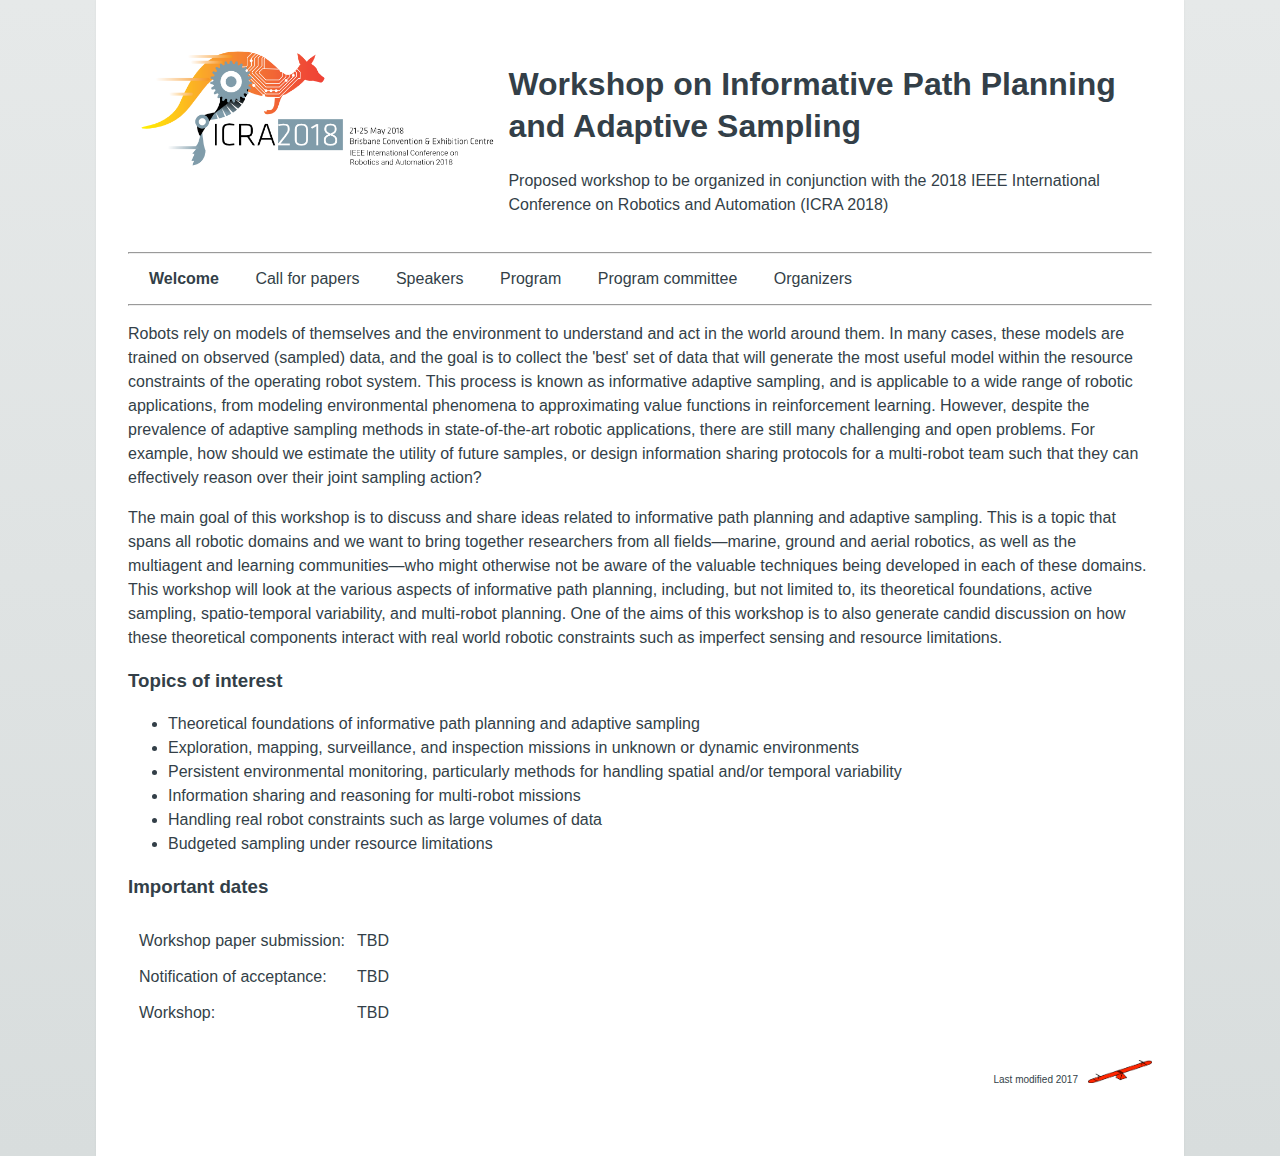
<file: index.html>
<!DOCTYPE html>
<html>

    <head>
        <meta charset="utf-8">
        <meta http-equiv="X-UA-Compatible" content="IE=edge,chrome=1">
        <title>ICRA2018 Proposed Workshop | Informative Path Planning and Adaptive Sampling</title>
        <meta name="description" content="ICRA2018 Proposed Workshop | Informative Path Planning and Adaptive Sampling">
        <meta name="author" content="Jen Jen Chung">
        <link rel="stylesheet" href="main.css">
    </head>
    <body>
        <!--
            Top horizontal navigation bar
        -->
<table>
  <tr>
    <th><a href="http://www.icra2018.org" target="_blank"><img src="icra2018_logo.png" height="128"/></a></th>
    <th><h1>Workshop on Informative Path Planning and Adaptive Sampling</h1><p> Proposed workshop to be organized in conjunction with the 2018 IEEE International Conference on Robotics and Automation (<a href="http://www.icra2018.org/" target="_blank">ICRA 2018</a>)</p></th>
  </tr>
</table>
<hr />
<div id="navbar"> 
  <ul>
    <li><a href="#"><b>Welcome</b></a></li> 
    <li><a href="call-for-papers.html">Call for papers</a></li>
    <li><a href="speakers.html">Speakers</a></li>
	  <li><a href="program.html">Program</a></li>
	  <li><a href="committee.html">Program committee</a></li>
	  <li><a href="organizers.html">Organizers</a></li>
  </ul> 
</div> 
<hr />
        <p>Robots rely on models of themselves and the environment to understand and act in the world around them. In many cases, these models are trained on observed (sampled) data, and the goal is to collect the 'best' set of data that will generate the most useful model within the resource constraints of the operating robot system. This process is known as informative adaptive sampling, and is applicable to a wide range of robotic applications, from modeling environmental phenomena to approximating value functions in reinforcement learning. However, despite the prevalence of adaptive sampling methods in state-of-the-art robotic applications, there are still many challenging and open problems. For example, how should we estimate the utility of future samples, or design information sharing protocols for a multi-robot team such that they can effectively reason over their joint sampling action?
        </p>
         
        <!--<p>Adaptive sampling is often based on information-theoretic measures for estimating information content and future utility.
        </p>-->

        <!--<p>Informative adaptive sampling is an effective tool for generating the models required in a wide range of robotic applications, from modeling environmental phenomena to approximating value functions in reinforcement learning. However, despite the prevalence of information theoretic sampling methods in state-of-the-art robotic applications, there are still many challenging and open problems. For example, how should we estimate the utility of future samples, or design information sharing protocols for a multi-robot team such they can effectively reason over their joint sampling action?
        </p>-->
        
        <p>The main goal of this workshop is to discuss and share ideas related to informative path planning and adaptive sampling. This is a topic that spans all robotic domains and we want to bring together researchers from all fields&mdash;marine, ground and aerial robotics, as well as the multiagent and learning communities&mdash;who might otherwise not be aware of the valuable techniques being developed in each of these domains. This workshop will look at the various aspects of informative path planning, including, but not limited to, its theoretical foundations, active sampling, spatio-temporal variability, and multi-robot planning. One of the aims of this workshop is to also generate candid discussion on how these theoretical components interact with real world robotic constraints such as imperfect sensing and resource limitations.
        </p>
        
        <h3>Topics of interest</h3>
        <ul>
          <li>Theoretical foundations of informative path planning and adaptive sampling</li>
          <li>Exploration, mapping, surveillance, and inspection missions in unknown or dynamic environments</li>
          <li>Persistent environmental monitoring, particularly methods for handling spatial and/or temporal variability</li>
          <li>Information sharing and reasoning for multi-robot missions</li>
          <li>Handling real robot constraints such as large volumes of data</li>
          <li>Budgeted sampling under resource limitations</li>
        </ul>

        <h3>Important dates</h3>
        <table>
            <tr >
                <th>Workshop paper submission:</th>
                <th>TBD</th>
            </tr>
            <tr>
                <th>Notification of acceptance:</th>
                <th>TBD</th>
            </tr>
            <tr>
                <th>Workshop:</th>
                <th>TBD</th>
            </tr>
        </table>        

    </body>
    <BR CLEAR="right"/>
    <footer>Last modified 2017&emsp;<img src="red_seesaw.png" width="64"/></footer>
</html>
</file>
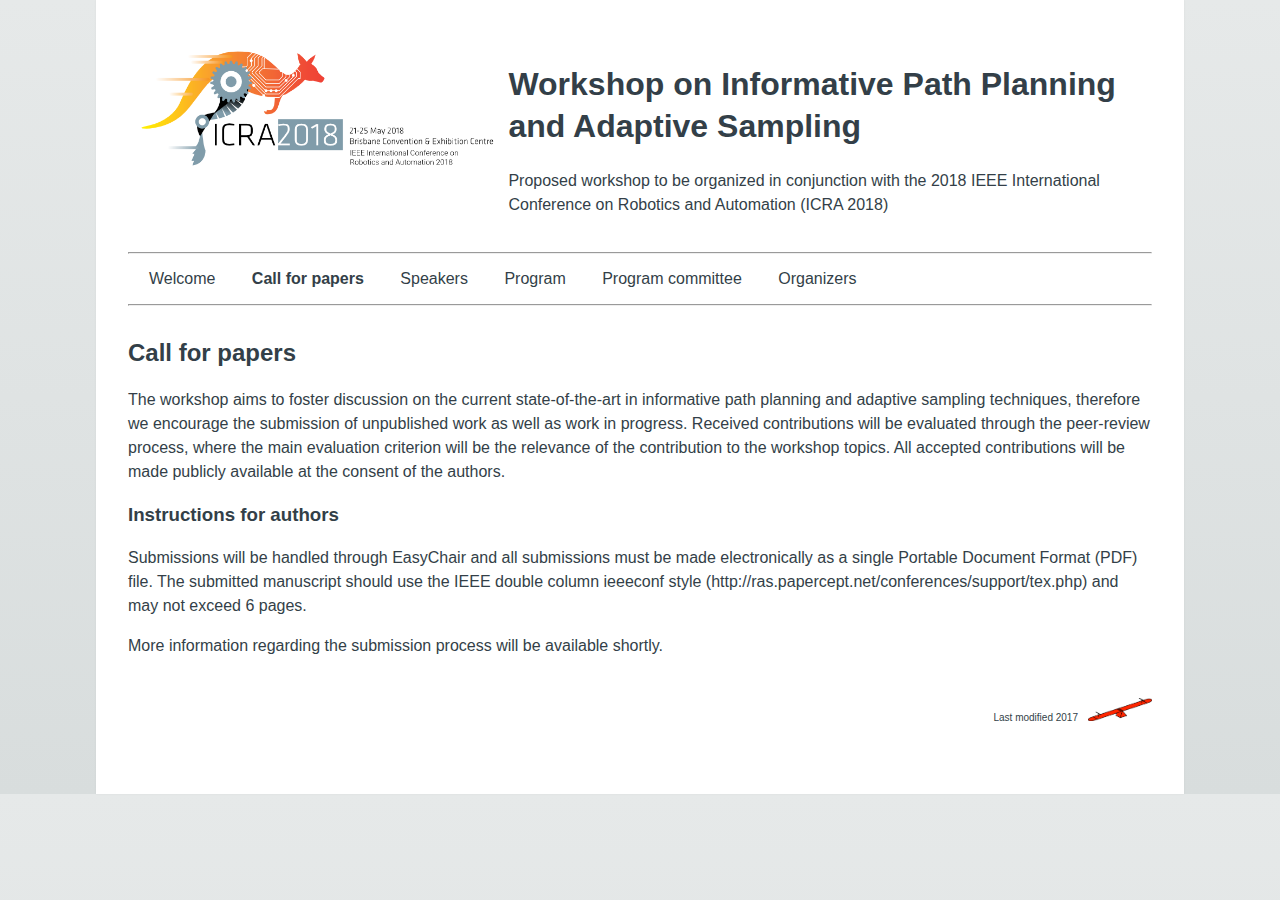
<file: call-for-papers.html>
<!DOCTYPE html>
<html>

    <head>
        <meta charset="utf-8">
        <meta http-equiv="X-UA-Compatible" content="IE=edge,chrome=1">
        <title>ICRA2018 Proposed Workshop | Informative Path Planning and Adaptive Sampling</title>
        <meta name="description" content="ICRA2018 Proposed Workshop | Informative Path Planning and Adaptive Sampling">
        <meta name="author" content="Jen Jen Chung">
        <link rel="stylesheet" href="main.css">
    </head>
    <body>
        <!--
            Top horizontal navigation bar
        -->
<table>
  <tr>
    <th><a href="http://www.icra2018.org" target="_blank"><img src="icra2018_logo.png" height="128"/></a></th>
    <th><h1>Workshop on Informative Path Planning and Adaptive Sampling</h1><p>Proposed workshop to be organized in conjunction with the 2018 IEEE International Conference on Robotics and Automation (<a href="http://www.icra2018.org/" target="_blank">ICRA 2018</a>)</p></th>
  </tr>
</table>
<hr />
<div id="navbar"> 
  <ul>
    <li><a href="index.html">Welcome</a></li> 
    <li><a href="#"><b>Call for papers</b></a></li>
    <li><a href="speakers.html">Speakers</a></li>
	  <li><a href="program.html">Program</a></li>
	  <li><a href="committee.html">Program committee</a></li>
	  <li><a href="organizers.html">Organizers</a></li>
  </ul> 
</div> 
<hr />
        <h2>Call for papers</h2>
        <p>The workshop aims to foster discussion on the current state-of-the-art in informative path planning and adaptive sampling techniques, therefore we encourage the submission of unpublished work as well as work in progress. Received contributions will be evaluated through the peer-review process, where the main evaluation criterion will be the relevance of the contribution to the workshop topics. All accepted contributions will be made publicly available at the consent of the authors.</p>
        
        <h3>Instructions for authors</h3>
        <p>Submissions will be handled through EasyChair and all submissions must be made electronically as a single Portable Document Format (PDF) file. The submitted manuscript should use the IEEE double column ieeeconf style (<a href="http://ras.papercept.net/conferences/support/tex.php">http://ras.papercept.net/conferences/support/tex.php</a>) and may not exceed 6 pages.
        </p>
        
        <p>More information regarding the submission process will be available shortly.</p>
        
    </body>
    <BR CLEAR="right"/>
    <footer>Last modified 2017&emsp;<img src="red_seesaw.png" width="64"/></footer>
</html>
</file>
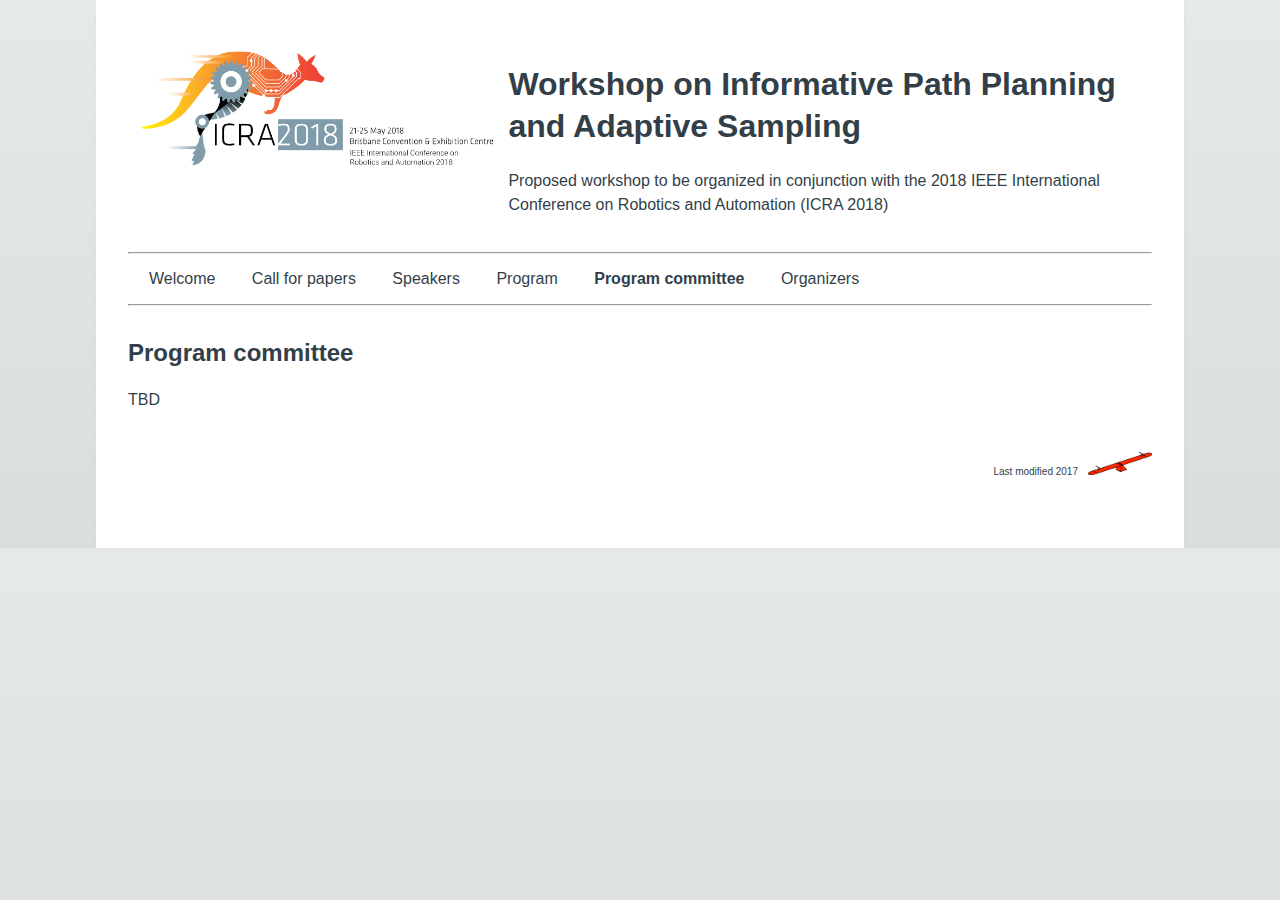
<file: committee.html>
<!DOCTYPE html>
<html>

    <head>
        <meta charset="utf-8">
        <meta http-equiv="X-UA-Compatible" content="IE=edge,chrome=1">
        <title>ICRA2018 Proposed Workshop | Informative Path Planning and Adaptive Sampling</title>
        <meta name="description" content="ICRA2018 Proposed Workshop | Informative Path Planning and Adaptive Sampling">
        <meta name="author" content="Jen Jen Chung">
        <link rel="stylesheet" href="main.css">
    </head>
    <body>
        <!--
            Top horizontal navigation bar
        -->
<table>
  <tr>
    <th><a href="http://www.icra2018.org" target="_blank"><img src="icra2018_logo.png" height="128"/></a></th>
    <th><h1>Workshop on Informative Path Planning and Adaptive Sampling</h1><p>Proposed workshop to be organized in conjunction with the 2018 IEEE International Conference on Robotics and Automation (<a href="http://www.icra2018.org/" target="_blank">ICRA 2018</a>)</p></th>
  </tr>
</table>
<hr />
<div id="navbar"> 
  <ul>
    <li><a href="index.html">Welcome</a></li> 
    <li><a href="call-for-papers.html">Call for papers</a></li>
    <li><a href="speakers.html">Speakers</a></li>
	  <li><a href="program.html">Program</a></li>
	  <li><a href="#"><b>Program committee</b></a></li>
	  <li><a href="organizers.html">Organizers</a></li>
  </ul> 
</div> 
<hr />
        <h2>Program committee</h2>
        
        <p>TBD
        </p>
        
    </body>
    <BR CLEAR="right"/>
    <footer>Last modified 2017&emsp;<img src="red_seesaw.png" width="64"/></footer>
</html>
</file>
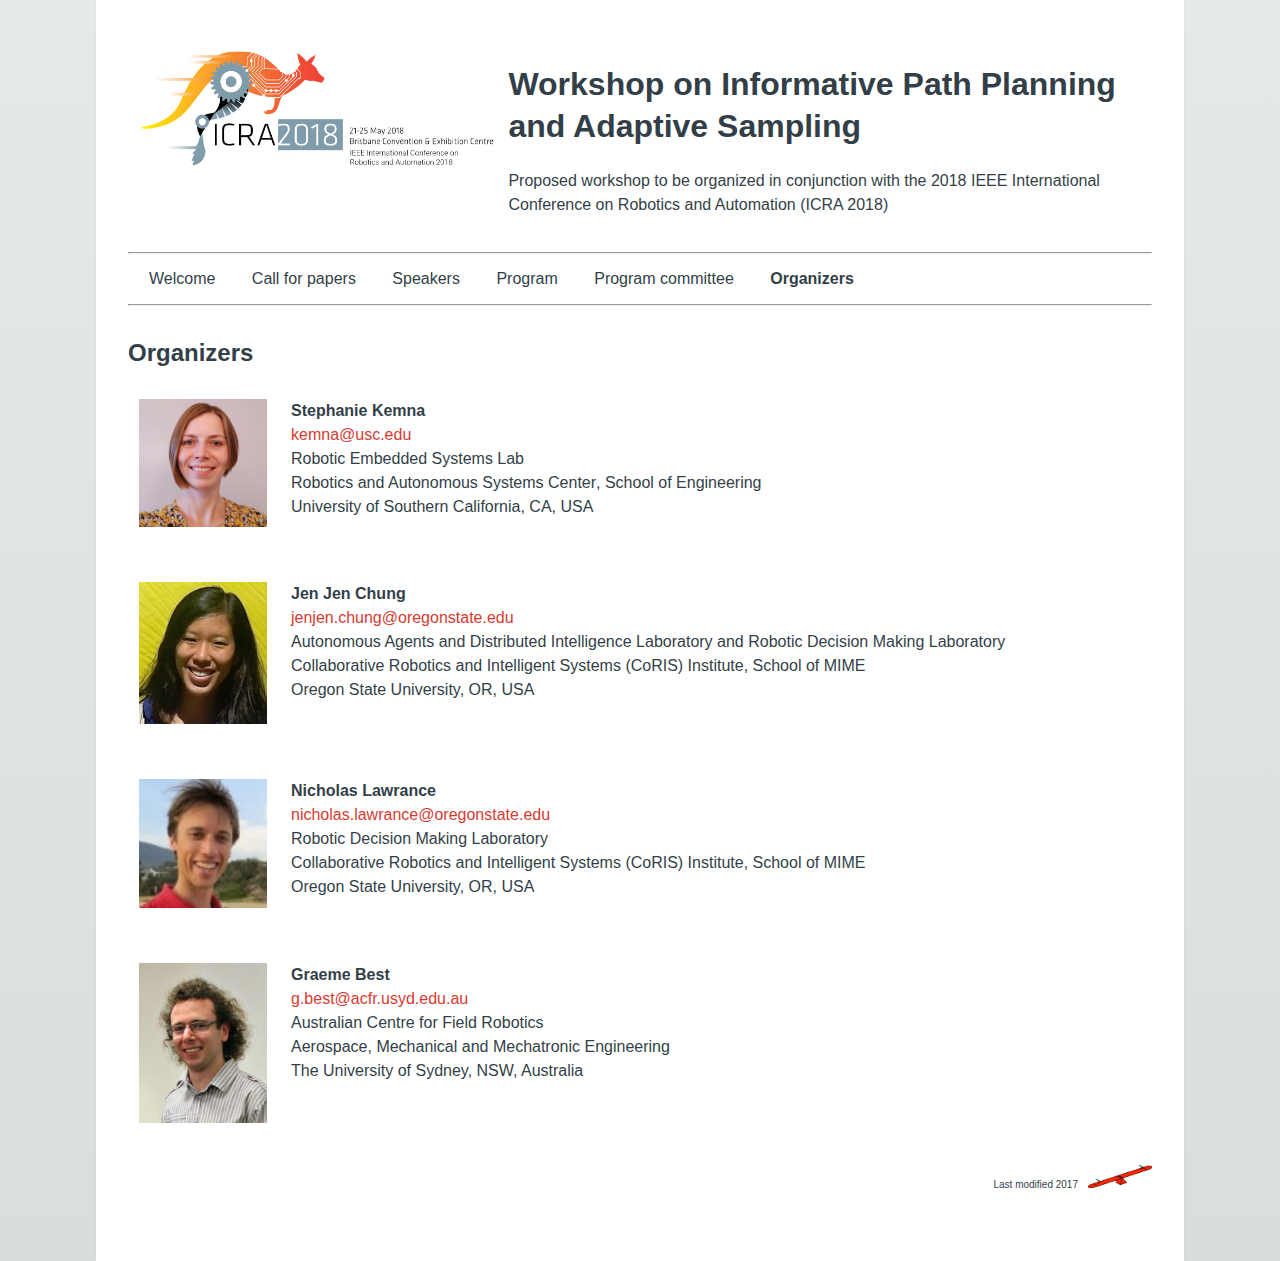
<file: organizers.html>
<!DOCTYPE html>
<html>

    <head>
        <meta charset="utf-8">
        <meta http-equiv="X-UA-Compatible" content="IE=edge,chrome=1">
        <title>ICRA2018 Proposed Workshop | Informative Path Planning and Adaptive Sampling</title>
        <meta name="description" content="ICRA2018 Proposed Workshop | Informative Path Planning and Adaptive Sampling">
        <meta name="author" content="Jen Jen Chung">
        <link rel="stylesheet" href="main.css">
    </head>
    <body>
        <!--
            Top horizontal navigation bar
        -->
<table>
  <tr>
    <th><a href="http://www.icra2018.org" target="_blank"><img src="icra2018_logo.png" height="128"/></a></th>
    <th><h1>Workshop on Informative Path Planning and Adaptive Sampling</h1><p>Proposed workshop to be organized in conjunction with the 2018 IEEE International Conference on Robotics and Automation (<a href="http://www.icra2018.org/" target="_blank">ICRA 2018</a>)</p></th>
  </tr>
</table>
<hr />
<div id="navbar"> 
  <ul>
    <li><a href="index.html">Welcome</a></li> 
    <li><a href="call-for-papers.html">Call for papers</a></li>
    <li><a href="speakers.html">Speakers</a></li>
	  <li><a href="program.html">Program</a></li>
	  <li><a href="committee.html">Program committee</a></li>
	  <li><a href="#"><b>Organizers</b></a></li>
  </ul> 
</div> 
<hr />
    <h2>Organizers</h2>
        
    <table>
      <tr>
        <th><img src="stephanie_kemna.jpg" width="128"/></th>
        <th></th>
        <th><a href="http://robotics.usc.edu/~stephanie/" target="_blank"><b>Stephanie Kemna</b></a><br>
        <a href="mailto:kemna@usc.edu"><font color="#D83B31">kemna@usc.edu</font></a><br>
        <a href="http://robotics.usc.edu/resl/" target="_blank">Robotic Embedded Systems Lab</a><br>
        <a href="http://robotics.usc.edu/~rasc/" target="_blank">Robotics and Autonomous Systems Center</a>, School of Engineering<br>
        University of Southern California, CA, USA</th>
      </tr>
      <tr><th>&nbsp;</th></tr>
      <tr>
        <th><img src="jenjen_chung.jpg" width="128"/></th>
        <th></th>
        <th><a href="http://jenjenchung.github.io/anthropomorphic/" target="_blank"><b>Jen Jen Chung</b></a><br>
        <a href="mailto:JenJen.Chung@oregonstate.edu"><font color="#D83B31">jenjen.chung@oregonstate.edu</font></a><br>
        <a href="http://research.engr.oregonstate.edu/aadi/" target="_blank">Autonomous Agents and Distributed Intelligence Laboratory</a> and <a href="http://research.engr.oregonstate.edu/rdml/" target="_blank">Robotic Decision Making Laboratory</a><br>
        <a href="http://robotics.oregonstate.edu/" target="_blank">Collaborative Robotics and Intelligent Systems (CoRIS) Institute</a>, School of MIME<br>
        Oregon State University, OR, USA</th>
      </tr>
      <tr><th>&nbsp;</th></tr>
      <tr>
        <th><img src="nicholas_lawrance.jpg" width="128"/></th>
        <th></th>
        <th><b>Nicholas Lawrance</b></a><br>
        <a href="mailto:nicholas.lawrance@oregonstate.edu"><font color="#D83B31">nicholas.lawrance@oregonstate.edu</font></a><br>
        <a href="http://research.engr.oregonstate.edu/rdml/" target="_blank">Robotic Decision Making Laboratory</a><br>
        <a href="http://robotics.oregonstate.edu/" target="_blank">Collaborative Robotics and Intelligent Systems (CoRIS) Institute</a>, School of MIME<br>
        Oregon State University, OR, USA</th>
      </tr>
      <tr><th>&nbsp;</th></tr>
      <tr>
          <th><img src="graeme_best.jpg" width="128"/></th>
          <th></th>
          <th><a href="http://sydney.edu.au/engineering/people/graeme.best.807.php" target="_blank"><b>Graeme Best</b></a><br>
              <a href="mailto:g.best@acfr.usyd.edu.au"><font color="#D83B31">g.best@acfr.usyd.edu.au</font></a><br>
              <a href="http://www.acfr.usyd.edu.au" target="_blank">Australian Centre for Field Robotics</a><br>
              Aerospace, Mechanical and Mechatronic Engineering<br>
              The University of Sydney, NSW, Australia</th>
      </tr>
    </table>
        
    </body>
    <BR CLEAR="right"/>
    <footer>Last modified 2017&emsp;<img src="red_seesaw.png" width="64"/></footer>
</html>
</file>
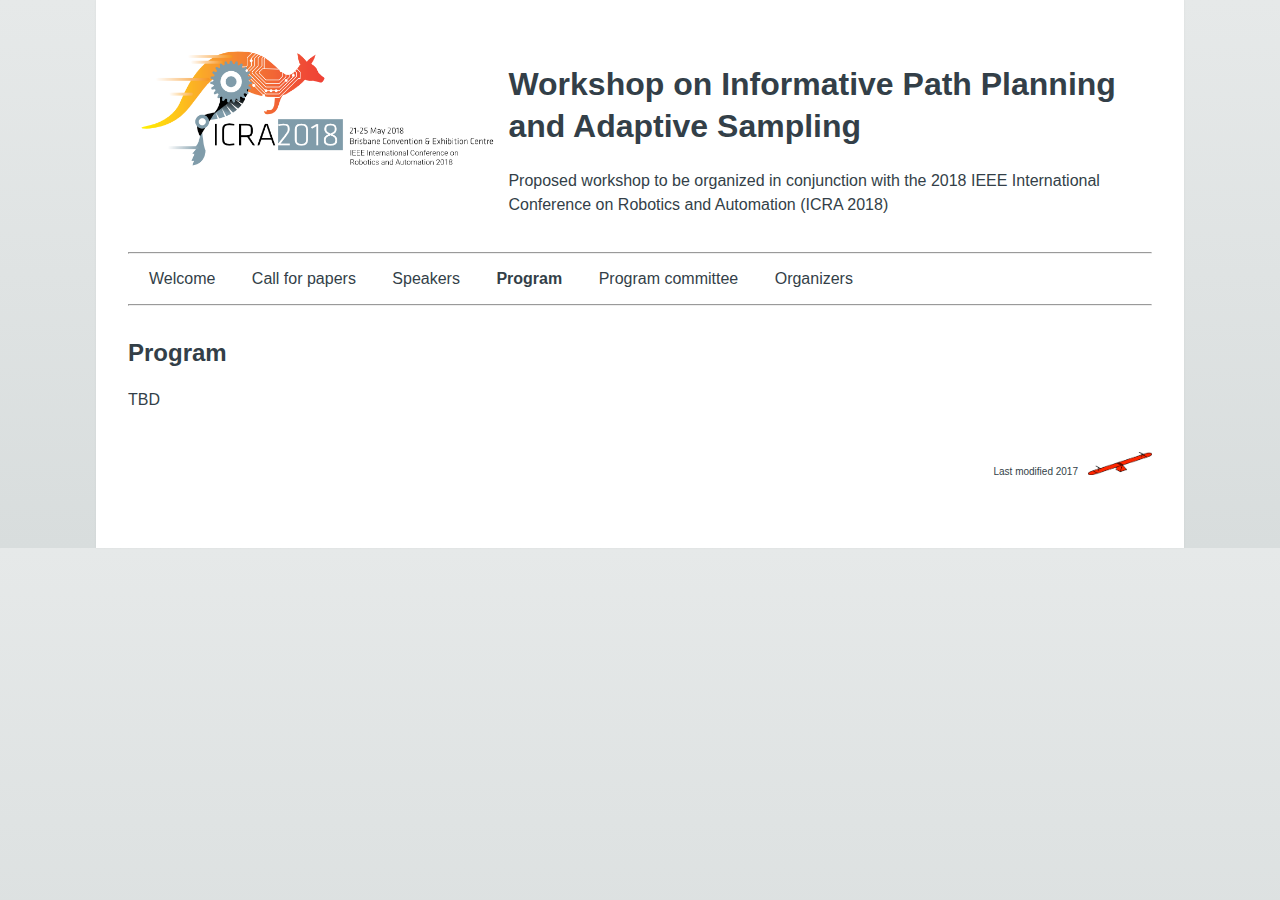
<file: program.html>
<!DOCTYPE html>
<html>

    <head>
        <meta charset="utf-8">
        <meta http-equiv="X-UA-Compatible" content="IE=edge,chrome=1">
        <title>ICRA2018 Proposed Workshop | Informative Path Planning and Adaptive Sampling</title>
        <meta name="description" content="ICRA2018 Proposed Workshop | Informative Path Planning and Adaptive Sampling">
        <meta name="author" content="Jen Jen Chung">
        <link rel="stylesheet" href="main.css">
    </head>
    <body>
        <!--
            Top horizontal navigation bar
        -->
<table>
  <tr>
    <th><a href="http://www.icra2018.org" target="_blank"><img src="icra2018_logo.png" height="128"/></a></th>
    <th><h1>Workshop on Informative Path Planning and Adaptive Sampling</h1><p>Proposed workshop to be organized in conjunction with the 2018 IEEE International Conference on Robotics and Automation (<a href="http://www.icra2018.org/" target="_blank">ICRA 2018</a>)</p></th>
  </tr>
</table>
<hr />
<div id="navbar"> 
  <ul>
    <li><a href="index.html">Welcome</a></li> 
    <li><a href="call-for-papers.html">Call for papers</a></li>
    <li><a href="speakers.html">Speakers</a></li>
	  <li><a href="#l"><b>Program</b></a></li>
	  <li><a href="committee.html">Program committee</a></li>
	  <li><a href="organizers.html">Organizers</a></li>
  </ul> 
</div> 
<hr />
        <h2>Program</h2>
        
        <p>TBD
        </p>
        
    </body>
    <BR CLEAR="right"/>
    <footer>Last modified 2017&emsp;<img src="red_seesaw.png" width="64"/></footer>
</html>
</file>
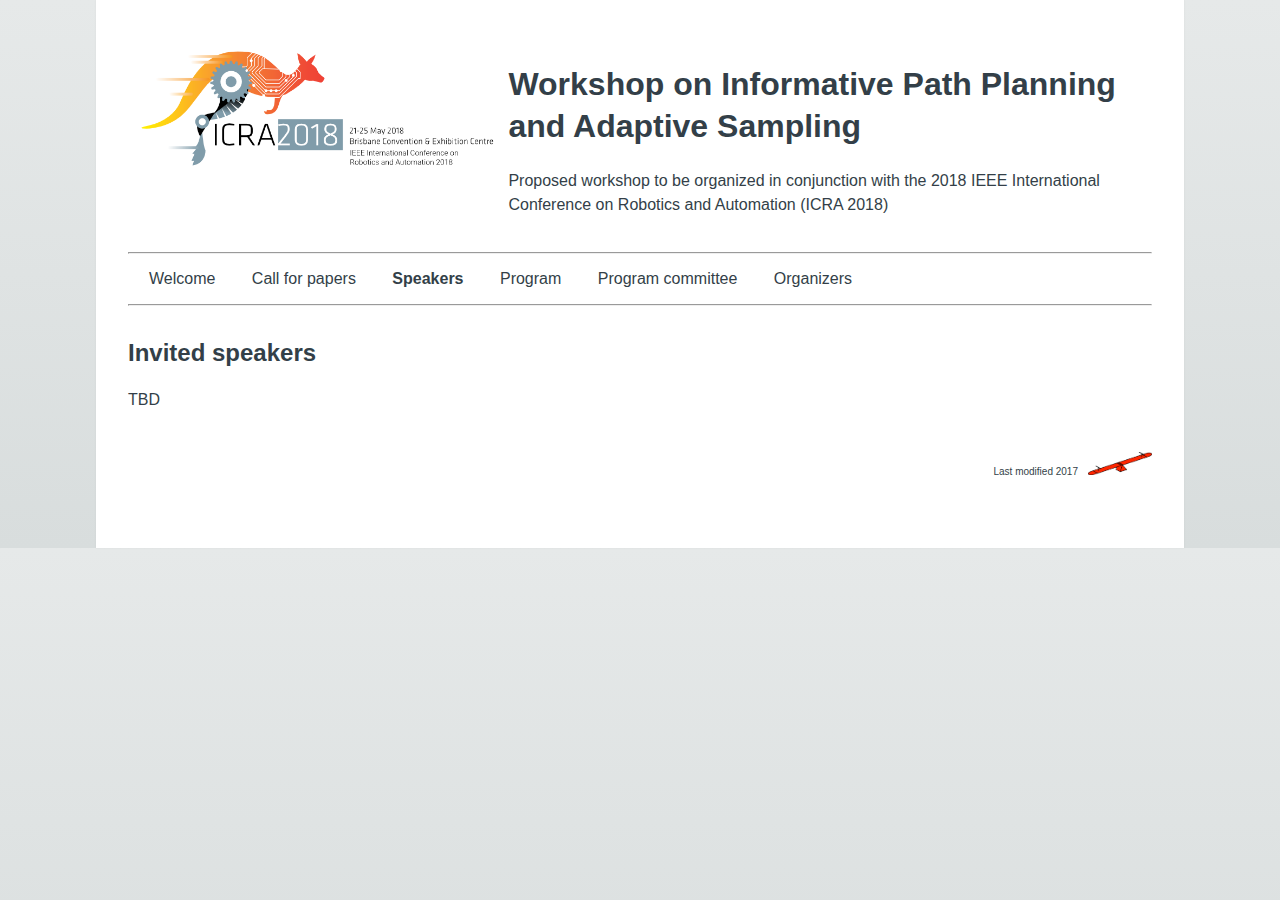
<file: speakers.html>
<!DOCTYPE html>
<html>

    <head>
        <meta charset="utf-8">
        <meta http-equiv="X-UA-Compatible" content="IE=edge,chrome=1">
        <title>ICRA2018 Proposed Workshop | Informative Path Planning and Adaptive Sampling</title>
        <meta name="description" content="ICRA2018 Proposed Workshop | Informative Path Planning and Adaptive Sampling">
        <meta name="author" content="Jen Jen Chung">
        <link rel="stylesheet" href="main.css">
    </head>
    <body>
        <!--
            Top horizontal navigation bar
        -->
<table>
  <tr>
    <th><a href="http://www.icra2018.org" target="_blank"><img src="icra2018_logo.png" height="128"/></a></th>
    <th><h1>Workshop on Informative Path Planning and Adaptive Sampling</h1><p>Proposed workshop to be organized in conjunction with the 2018 IEEE International Conference on Robotics and Automation (<a href="http://www.icra2018.org/" target="_blank">ICRA 2018</a>)</p></th>
  </tr>
</table>
<hr />
<div id="navbar"> 
  <ul>
    <li><a href="index.html">Welcome</a></li> 
    <li><a href="call-for-papers.html">Call for papers</a></li>
    <li><a href="#"><b>Speakers</b></a></li>
	  <li><a href="program.html">Program</a></li>
	  <li><a href="committee.html">Program committee</a></li>
	  <li><a href="organizers.html">Organizers</a></li>
  </ul> 
</div> 
<hr />
        <h2>Invited speakers</h2>
        
        <p>TBD
        </p>
        
    </body>
    <BR CLEAR="right"/>
    <footer>Last modified 2017&emsp;<img src="red_seesaw.png" width="64"/></footer>
</html>
</file>
<file: main.css>
html {
    background-color: #FFFFFF;
    background-image: linear-gradient(270deg,rgb(230,233,233) 0%,rgb(216,221,221) 100%);
    background-image: -o-linear-gradient(270deg,rgb(230,233,233) 0%,rgb(216,221,221) 100%);
    background-image: -moz-linear-gradient(270deg,rgb(230,233,233) 0%,rgb(216,221,221) 100%);
    background-image: -webkit-linear-gradient(270deg,rgb(230,233,233) 0%,rgb(216,221,221) 100%);
    background-image: -ms-linear-gradient(270deg,rgb(230,233,233) 0%,rgb(216,221,221) 100%);
    
    -webkit-font-smoothing: antialiased;
}

body {
    margin: 0 auto;
    padding: 2em 2em 4em;
    max-width: 1024px;
    font-family: "Arial", Arial, Arial, sans-serif;
    font-size: 16px;
    line-height: 1.5em;
    color: #333F48;
    background-color: #FFFFFF;
    -webkit-box-shadow: 0 0 2px rgba(0, 0, 0, 0.06);
    -moz-box-shadow: 0 0 2px rgba(0, 0, 0, 0.06);
    box-shadow: 0 0 2px rgba(0, 0, 0, 0.06);
}

h1, h2, h3, h4, h5, h6 {
    color: #333F48;
    font-weight: 600;
    line-height: 1.3em;
}

h2 {
    margin-top: 1.3em;
}

footer {
    font-weight: 100;
    font-size: 10px;
    text-align: right;
    vertical-align: bottom;
    font: "Arial";
    color: #333F48;
    background-color: transparent;
}

a {
    color: inherit;
}

a:hover {
    text-decoration: underline;
}

b, strong {
    font-weight: 600;
}

samp {
    /* hide tutorial instructions so they don't show in the browser */
    display: none;
}

img {
    background: transparent;
    border-style: none;
    <!--
    -webkit-animation: colorize 2s cubic-bezier(0, 0, .78, .36) 1;
    -->
}

@keyframes colorize {
    0% {
        -webkit-filter: grayscale(100%);
    }
    100% {
        -webkit-filter: grayscale(0%);
    }
}

@-webkit-keyframes colorize {
    0% {
        -webkit-filter: grayscale(100%);
    }
    100% {
        -webkit-filter: grayscale(0%);
    }
}


 #navbar ul { 
	margin: 0; 
	padding: 5px; 
	list-style-type: none; 
	text-align: left; 
	background-color: transparent; 
	} 
 
#navbar ul li {  
	display: inline; 
    vertical-align: bottom;
	} 
 
#navbar ul li a { 
	text-decoration: none; 
	padding: .2em 1em; 
	color: #333F48; 
	background-color: transparent; 
    vertical-align: bottom;
	} 

#navbar ul li a:hover { 
	color: #D83B31; 
	background-color: transparent; 
    vertical-align: bottom;
	} 

.bg
{
  width: 100%;
  z-index: 0;
}

table,th,td,a
{
    border:1px transparent;
    border-spacing:10px;
    text-align: left;
    text-decoration: none;
    vertical-align: top;
    background-color: transparent;
    color: #333F48;
    font: "Arial";
    font-weight: 100;
}

a:hover
{
    color: #D83B31;
}

table a:hover
{
    text-decoration: underline;
}

.right{
    float:right;
}

.left{
    float:left;
}
</file>
